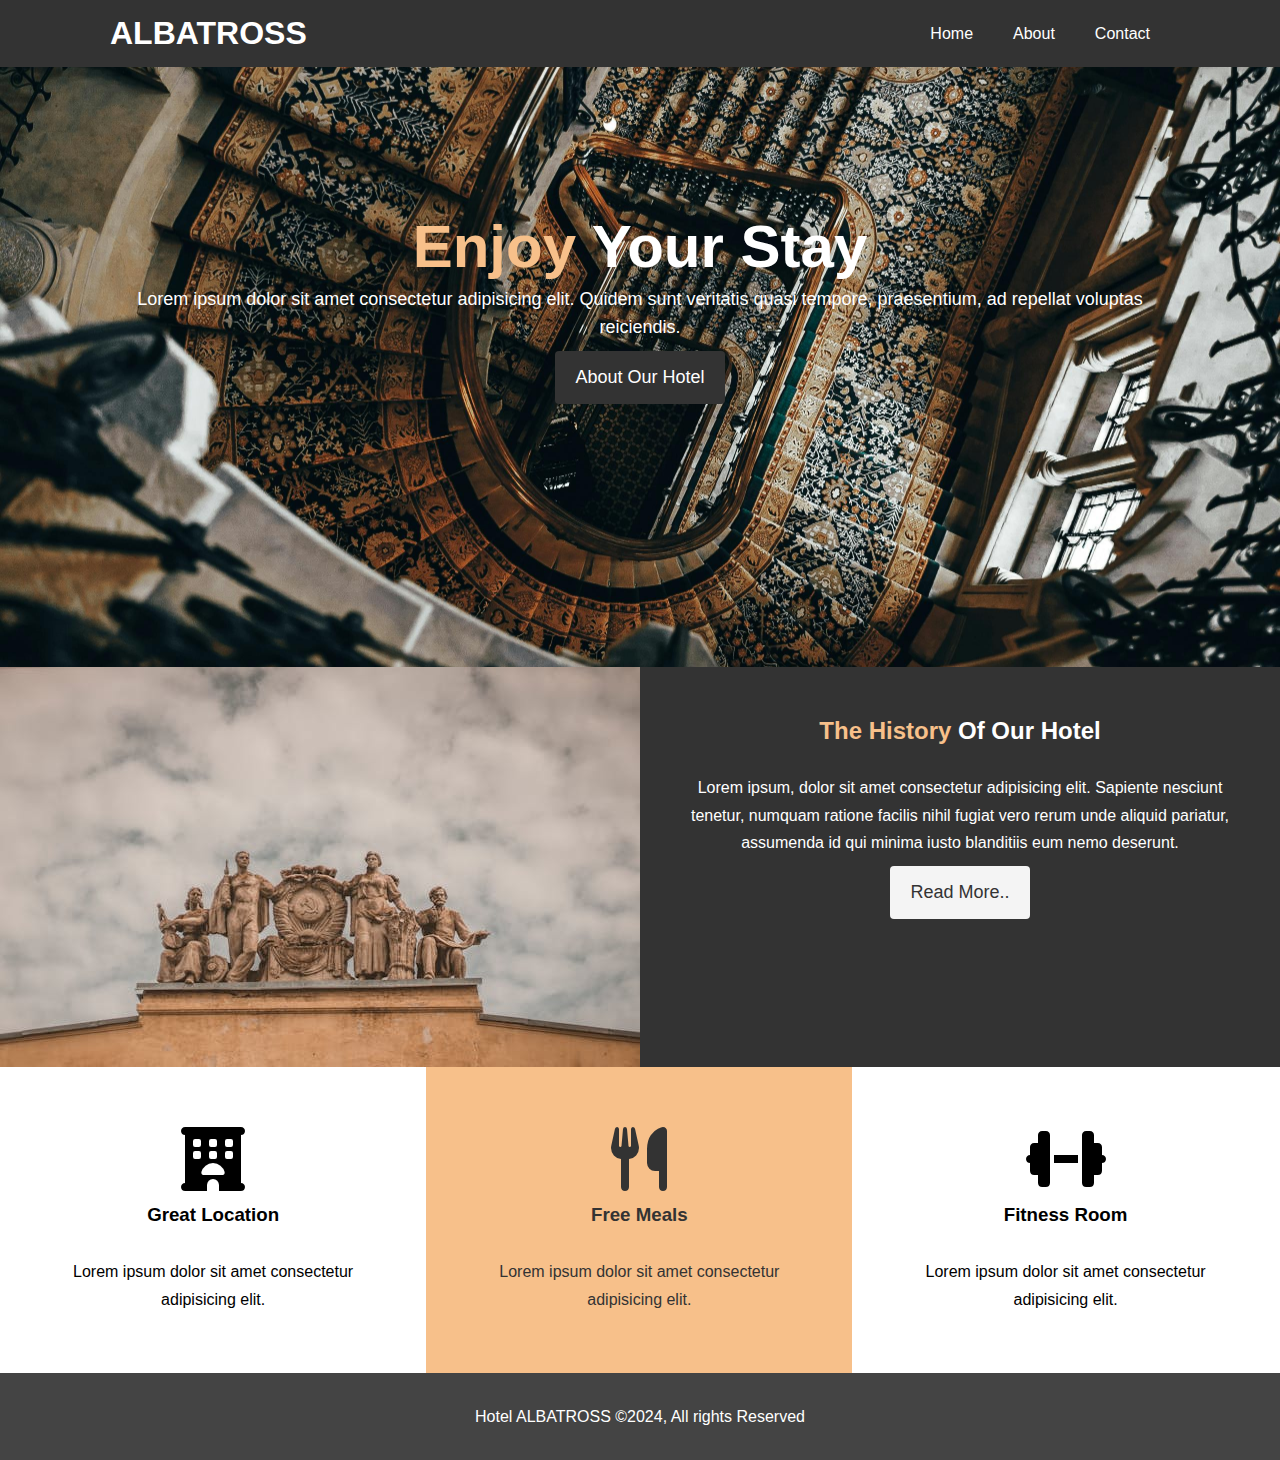
<file: HTML/index.html>
<!DOCTYPE html>
<html lang="en">
  <head>
    <meta charset="UTF-8" />
    <meta name="viewport" content="width=device-width, initial-scale=1.0" />
    <meta http-equiv="X-UA-Compatible" content="ie=edge" />
    <meta
      name="description"
      content="Welcome to the most extraordinary hotel in AP"
    />
    <meta name="keywords" content="hotel, Telugu hotel, new Indian hotel" />
    <link
      rel="stylesheet"
      href="https://cdnjs.cloudflare.com/ajax/libs/font-awesome/6.5.2/css/all.min.css"
      integrity="sha384-..."
      crossorigin="anonymous"
    />
    <link
      rel="stylesheet"
      media="screen and (max-width:768px)"
      href="mobile.css"
    />
    <link rel="stylesheet" href="style.css" />
    <title>Hotel ALBATROSS</title>
  </head>
  <body>
    <header>
      <nav id="navbar">
        <div class="container">
          <h1 class="logo"><a href="index.html">ALBATROSS</a></h1>
          <ul>
            <li><a href="index.html">Home</a></li>
            <li><a href="about.html">About</a></li>
            <li><a href="contact.html">Contact</a></li>
          </ul>
        </div>
      </nav>

      <div id="showcase">
        <div class="container">
          <div class="showcase-content">
            <h1><span class="text-primary">Enjoy </span>Your Stay</h1>
            <p class="lead">
              Lorem ipsum dolor sit amet consectetur adipisicing elit. Quidem
              sunt veritatis quasi tempore, praesentium, ad repellat voluptas
              reiciendis.
            </p>
            <a class="btn" href="about.html">About Our Hotel</a>
          </div>
        </div>
      </div>
    </header>

    <section id="home-info" class="bg-dark">
      <div class="info-image"></div>
      <div class="info-content">
        <h2><span class="text-primary">The History</span> Of Our Hotel</h2>
        <p>
          Lorem ipsum, dolor sit amet consectetur adipisicing elit. Sapiente
          nesciunt tenetur, numquam ratione facilis nihil fugiat vero rerum unde
          aliquid pariatur, assumenda id qui minima iusto blanditiis eum nemo
          deserunt.
        </p>
        <a href="about.html" class="btn btn-light">Read More..</a>
      </div>
    </section>
    <div class="clr"></div>
    <section id="features">
      <div class="box">
        <i class="fas fa-hotel fa-4x"></i>
        <h3>Great Location</h3>
        <p>Lorem ipsum dolor sit amet consectetur adipisicing elit.</p>
      </div>
      <div class="box bg-primary">
        <i class="fas fa-utensils fa-4x"></i>
        <h3>Free Meals</h3>
        <p>Lorem ipsum dolor sit amet consectetur adipisicing elit.</p>
      </div>
      <div class="box">
        <i class="fas fa-dumbbell fa-4x"></i>
        <h3>Fitness Room</h3>
        <p>Lorem ipsum dolor sit amet consectetur adipisicing elit.</p>
      </div>
    </section>
    <div class="clr"></div>
    <footer id="main-footer">
      <p>Hotel ALBATROSS &copy;2024, All rights Reserved</p>
    </footer>
  </body>
</html>
</file>
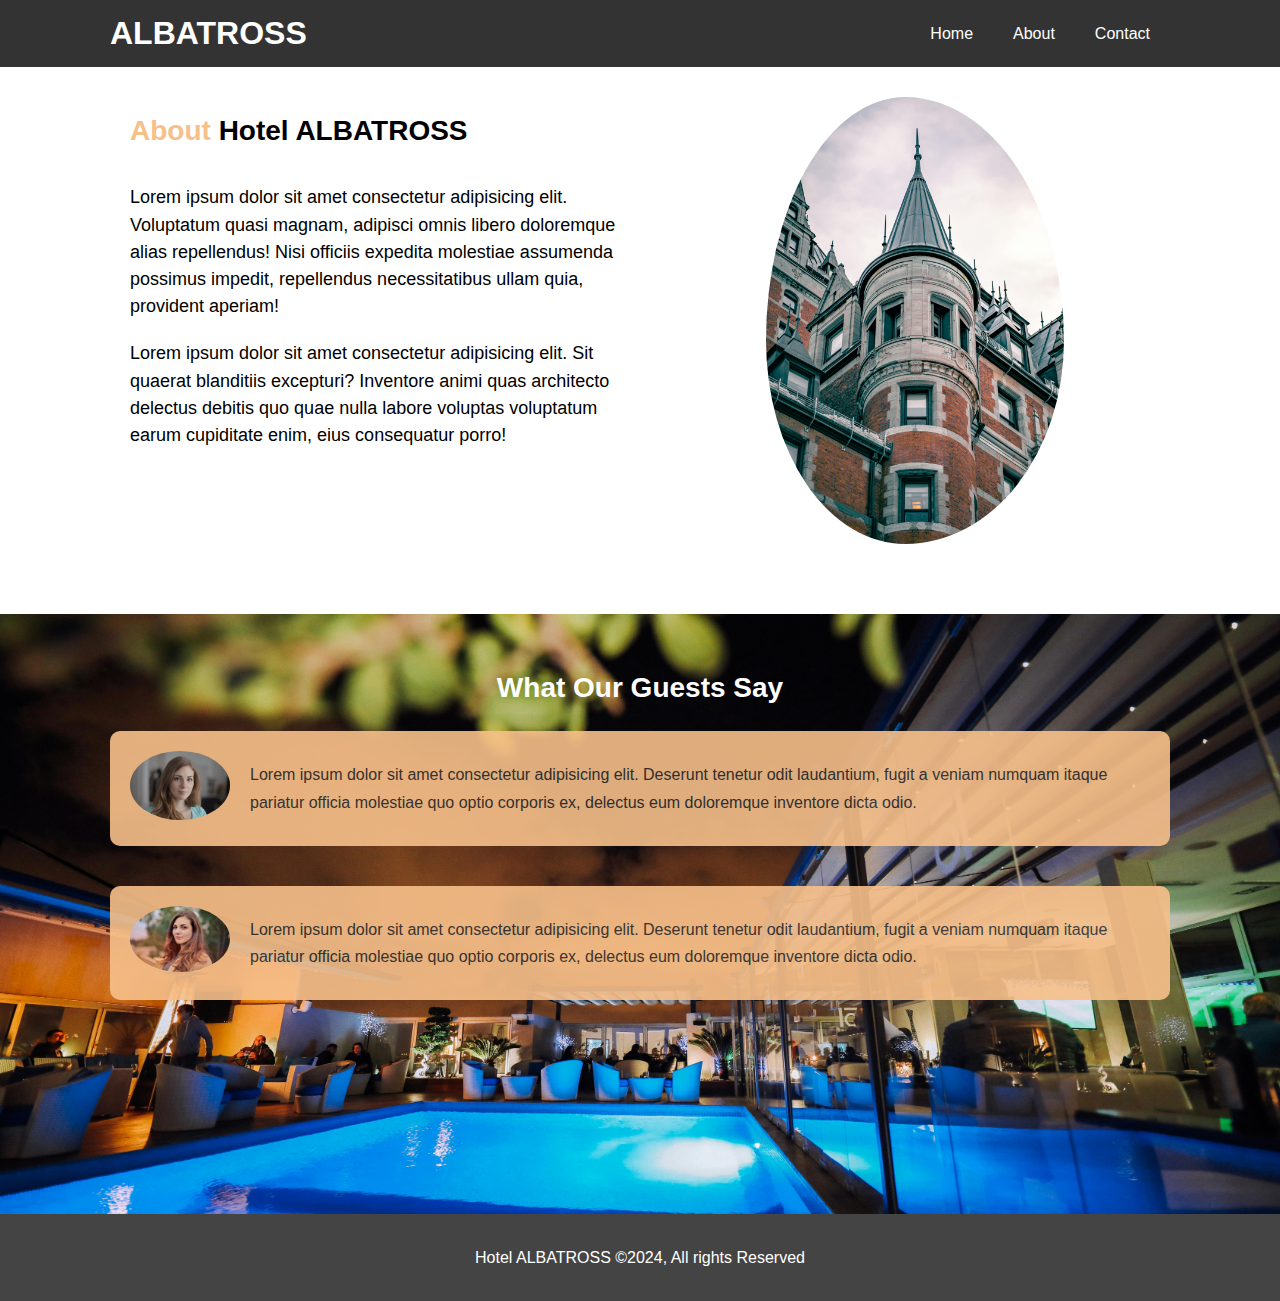
<file: HTML/about.html>
<!DOCTYPE html>
<html lang="en">
  <head>
    <meta charset="UTF-8" />
    <meta name="viewport" content="width=device-width, initial-scale=1.0" />
    <meta http-equiv="X-UA-Compatible" content="ie=edge" />
    <meta
      name="description"
      content="Welcome to the most extraordinary hotel in AP"
    />
    <meta name="keywords" content="hotel, Telugu hotel, new Indian hotel" />
    <link rel="stylesheet" href="style.css" />
    <title>Hotel ALBATROSS About</title>
  </head>
  <body>
    <header>
      <nav id="navbar">
        <div class="container">
          <h1 class="logo"><a href="index.html">ALBATROSS</a></h1>
          <ul>
            <li><a href="index.html">Home</a></li>
            <li><a href="about.html">About</a></li>
            <li><a href="contact.html">Contact</a></li>
          </ul>
        </div>
      </nav>
    </header>
    <div class="clr"></div>
    <section id="about-info" class="bg-white py-3">
      <div class="container">
        <div class="info-left">
          <h1><span class="text-primary">About</span> Hotel ALBATROSS</h1>
          <p>
            Lorem ipsum dolor sit amet consectetur adipisicing elit. Voluptatum
            quasi magnam, adipisci omnis libero doloremque alias repellendus!
            Nisi officiis expedita molestiae assumenda possimus impedit,
            repellendus necessitatibus ullam quia, provident aperiam!
          </p>
          <p>
            Lorem ipsum dolor sit amet consectetur adipisicing elit. Sit quaerat
            blanditiis excepturi? Inventore animi quas architecto delectus
            debitis quo quae nulla labore voluptas voluptatum earum cupiditate
            enim, eius consequatur porro!
          </p>
        </div>
        <div class="info-right">
          <img src="../Images/about_1.jpg" alt="Image high Building" />
        </div>
      </div>
    </section>
    <div class="clr"></div>
    <section id="testmonials" class="py-3">
      <div class="container">
        <h2 class="l-heading">What Our Guests Say</h2>
        <div class="testmonial bg-primary">
          <img src="../Images/person4.jpg" alt="Suchi" />
          <p>
            Lorem ipsum dolor sit amet consectetur adipisicing elit. Deserunt
            tenetur odit laudantium, fugit a veniam numquam itaque pariatur
            officia molestiae quo optio corporis ex, delectus eum doloremque
            inventore dicta odio.
          </p>
        </div>
        <div class="testmonial bg-primary">
          <img src="../Images/person5.jpg" alt="lalli" />
          <p>
            Lorem ipsum dolor sit amet consectetur adipisicing elit. Deserunt
            tenetur odit laudantium, fugit a veniam numquam itaque pariatur
            officia molestiae quo optio corporis ex, delectus eum doloremque
            inventore dicta odio.
          </p>
        </div>
      </div>
    </section>
    <footer id="main-footer">
      <p>Hotel ALBATROSS &copy;2024, All rights Reserved</p>
    </footer>
  </body>
</html>
</file>
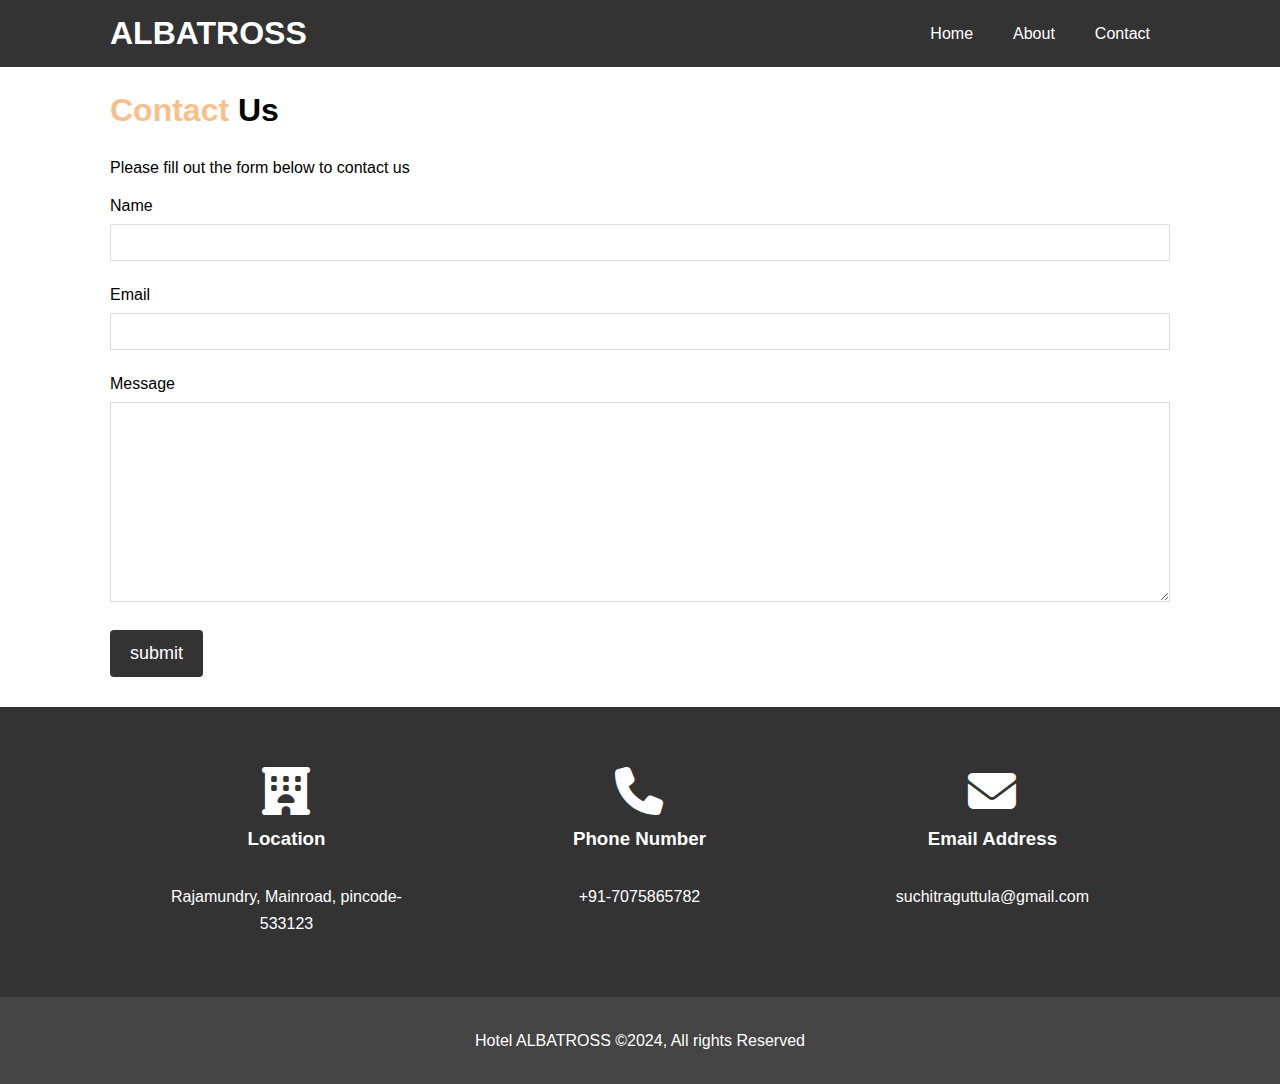
<file: HTML/contact.html>
<!DOCTYPE html>
<html lang="en">
  <head>
    <meta charset="UTF-8" />
    <meta name="viewport" content="width=device-width, initial-scale=1.0" />
    <meta http-equiv="X-UA-Compatible" content="ie=edge" />
    <meta
      name="description"
      content="Welcome to the most extraordinary hotel in AP"
    />
    <meta name="keywords" content="hotel, Telugu hotel, new Indian hotel" />
    <link
      rel="stylesheet"
      href="https://cdnjs.cloudflare.com/ajax/libs/font-awesome/6.5.2/css/all.min.css"
      integrity="sha384-..."
      crossorigin="anonymous"
    />
    <link rel="stylesheet" href="style.css" />
    <title>Hotel ALBATROSS | Contact</title>
  </head>
  <body>
    <header>
      <nav id="navbar">
        <div class="container">
          <h1 class="logo"><a href="index.html">ALBATROSS</a></h1>
          <ul>
            <li><a href="index.html">Home</a></li>
            <li><a href="about.html">About</a></li>
            <li><a href="contact.html">Contact</a></li>
          </ul>
        </div>
      </nav>
    </header>
    <section id="contact-form" class="py-3">
      <div class="container">
        <h1 class="l-heading"><span class="text-primary">Contact</span> Us</h1>
        <p>Please fill out the form below to contact us</p>
        <form action="procees.php">
          <div class="form-group">
            <label for="name">Name</label>
            <input type="text" name="name" id="name" />
          </div>
          <div class="form-group">
            <label for="name">Email</label>
            <input type="text" name="email" id="email" />
          </div>
          <div class="form-group">
            <label for="message">Message</label>
            <textarea name="message" id="message"></textarea>
          </div>
          <button type="submit" class="btn">submit</button>
        </form>
      </div>
    </section>
    <section id="contact-info" class="bg-dark">
      <div class="container">
        <div class="box">
          <i class="fas fa-hotel fa-3x"></i>
          <h3>Location</h3>
          <p>Rajamundry, Mainroad, pincode-533123</p>
        </div>
        <div class="box">
          <i class="fas fa-phone fa-3x"></i>
          <h3>Phone Number</h3>
          <p>+91-7075865782</p>
        </div>
        <div class="box">
          <i class="fas fa-envelope fa-3x"></i>
          <h3>Email Address</h3>
          <p>suchitraguttula@gmail.com</p>
        </div>
      </div>
    </section>
    <div class="clr"></div>
    <footer id="main-footer">
      <p>Hotel ALBATROSS &copy;2024, All rights Reserved</p>
    </footer>
  </body>
</html>
</file>
<file: HTML/mobile.css>
#navbar .logo {
  float: none;
  text-align: center;
}
#navbar ul,
#navbar ul li {
  float: none;
}
#navbar ul li a {
  padding: 5px;
  border-bottom: #444 dotted 1px;
}
</file>
<file: HTML/style.css>
* {
  margin: 0;
  padding: 0;
  /* Changed from padding: 0%; */
  box-sizing: border-box;
}

body {
  font-family: "Segoe UI", Tahoma, Geneva, Verdana, sans-serif;
  line-height: 1.7rem;
}

a {
  color: #333;
  text-decoration: none;
}

h1,
h2,
h3 {
  padding-bottom: 20px;
}

p {
  margin: 10px 0;
}

/*utility class*/

.container {
  margin: auto;
  max-width: 1100px;
  overflow: auto;
  padding: 0 20px;
}
.text-primary {
  color: #f7c08a;
}
.lead {
  font-size: 18px;
}
.btn {
  display: inline-block;
  font-size: 18px;
  color: #fff;
  background: #333;
  padding: 13px 20px;
  cursor: pointer;
  border-radius: 4px;
  border-width: 0px;
}
.btn:hover {
  background-color: #f7c08a;
  color: #333;
}
.btn-light {
  background-color: #f4f4f4;
  color: #333;
}
.bg-dark {
  background: #333;
  color: #fff;
}
.bg-light {
  background: #f4f4f4;
  color: #fff;
}
.bg-white {
  background: white;
}
.bg-primary {
  background: #f7c08a;
  color: #333;
}
.clr {
  clear: both;
}
.py-1 {
  padding: 10px 0;
}
.py-2 {
  padding: 20px 0;
}
.py-3 {
  padding: 30px 0;
}

/*Navbar*/

#navbar {
  background-color: #333;
  color: #fff;
  overflow: auto;
}

#navbar a {
  color: #fff;
}

#navbar h1 {
  float: left;
  padding-top: 20px;
}

#navbar ul {
  list-style: none;
  float: right;
}

#navbar ul li {
  float: left;
}

#navbar ul li a {
  display: block;
  padding: 20px;
  text-align: center;
}

#navbar ul li a:hover,
#navbar ul li a.current {
  background: #444;
  color: #f7c08a;
}
/* showcase */
#showcase {
  background: url("../Images/showcase_1.jpg") no-repeat center center/cover;
  height: 600px;
}
#showcase .showcase-content {
  color: #fff;
  text-align: center;
  padding-top: 170px;
}
#showcase .showcase-content h1 {
  font-size: 60px;
  line-height: 1.2rem;
}
/* Home Info*/
#home-info {
  height: 400px;
}
#home-info .info-image {
  float: left;
  width: 50%;
  background: url("../Images/showcase4.jpg");
  min-height: 100%;
}
#home-info .info-content {
  float: right;
  width: 50%;
  height: 100%;
  text-align: center;
  padding: 50px 30px;
  overflow: hidden;
}
/*Feature Section*/

.box {
  float: left;
  width: 33.3%;
  padding: 50px;
  text-align: center;
}
.box i {
  margin: 10px;
}
/*About Info*/
#about-info .info-right {
  float: right;
  width: 50%;
  min-height: 100%;
}
#about-info .info-right img {
  display: block;
  margin: auto;
  width: 60%;
  padding-bottom: 40px;
  padding-left: 20px;
  border-radius: 50%;
}
#about-info .info-left {
  float: left;
  width: 50%;
  min-height: 100%;
  padding: 20px;
}
#about-info .info-left h1 {
  font-size: 28px;
}
#about-info .info-left p {
  font-size: 18px;
  margin-top: 20px;
}
/*Testmonials*/
#testmonials {
  height: 600px;
  background: url("../Images/about4.jpg") no-repeat center center/cover;
  padding-top: 40px;
}
#testmonials h2 {
  color: #fff;
  text-align: center;
  padding-top: 20px;
  margin-bottom: 10px;
  font-size: 28px;
}
#testmonials .testmonial {
  padding: 20px;
  margin-bottom: 40px;
  border-radius: 10px;
  opacity: 0.9;
}
#testmonials .testmonial img {
  width: 100px;
  float: left;
  border-radius: 50%;
  margin-right: 20px;
}
/*Contact Form*/
#contact-form .form-group {
  margin-bottom: 20px;
}
#contact-form label {
  display: block;
  margin-bottom: 5px;
}
#contact-form input,
#contact-form textarea {
  width: 100%;
  padding: 10px;
  border: 1px #ddd solid;
}
#contact-form textarea {
  height: 200px;
}
#contact-form input:focus,
#contact-form textarea:focus {
  outline: none;
  border-color: #f7c08a;
}
/* Footer*/
#main-footer {
  text-align: center;
  background: #444;
  color: #fff;
  padding: 20px;
}
</file>
